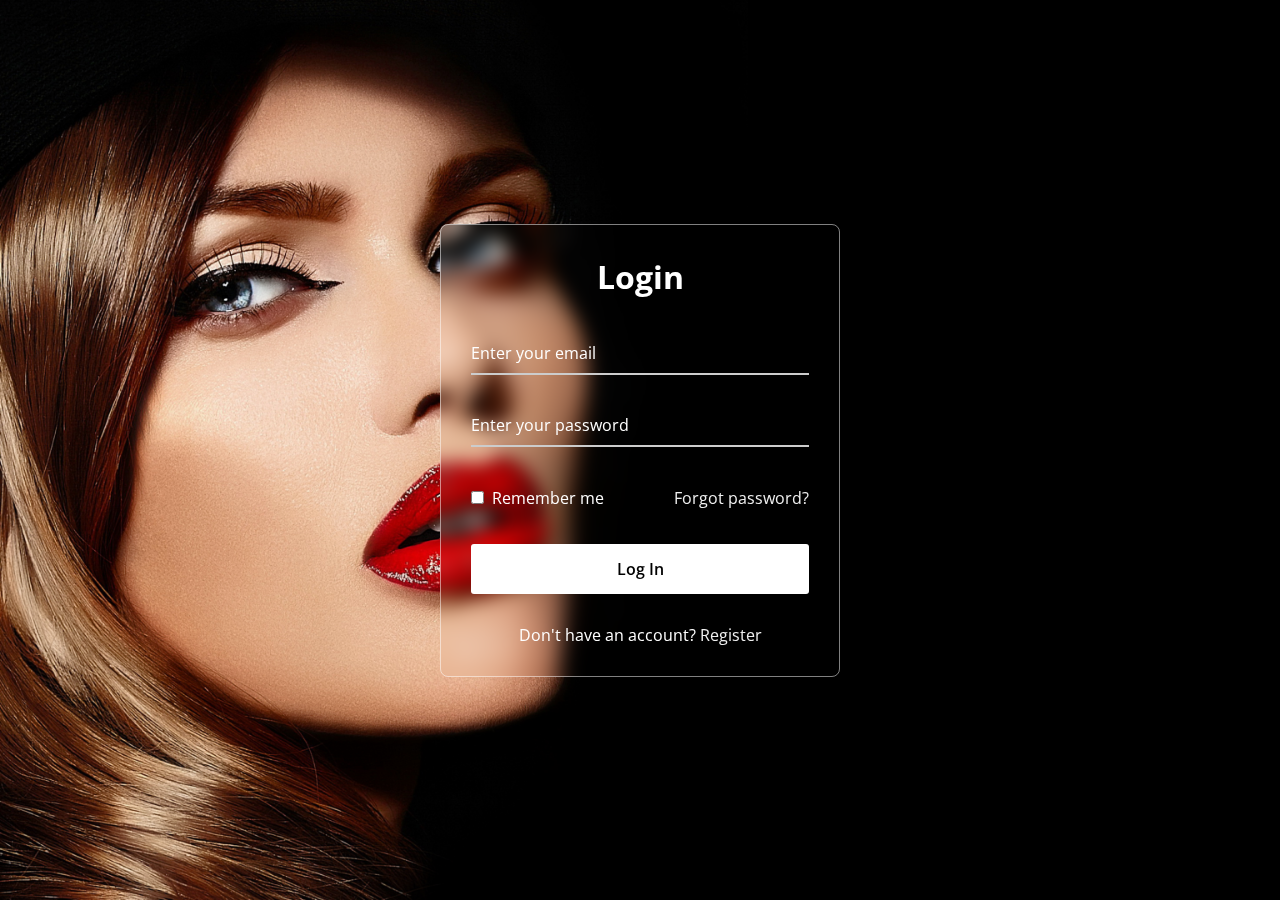
<file: form.html>
<!DOCTYPE html>

<html>
<head>
  <meta charset="UTF-8">
  <meta name="viewport" content="width=device-width, initial-scale=1.0">
  <title>SC Beauty login | member</title>
  <link rel="stylesheet" href="rform/rform.css">
</head>
<body>
  <div class="wrapper">
    <form action="#">
      <h2>Login</h2>
        <div class="input-field">
        <input type="text" required>
        <label>Enter your email</label>
      </div>
      <div class="input-field">
        <input type="password" required>
        <label>Enter your password</label>
      </div>
      <div class="forget">
        <label for="remember">
          <input type="checkbox" id="remember">
          <p>Remember me</p>
        </label>
        <a href="#">Forgot password?</a>
      </div>
      <button type="submit">Log In</button>
      <div class="register">
        <p>Don't have an account? <a href="regform.html">Register</a> </p>
      </div>
    </form>
  </div>
</body>
</html>
</file>
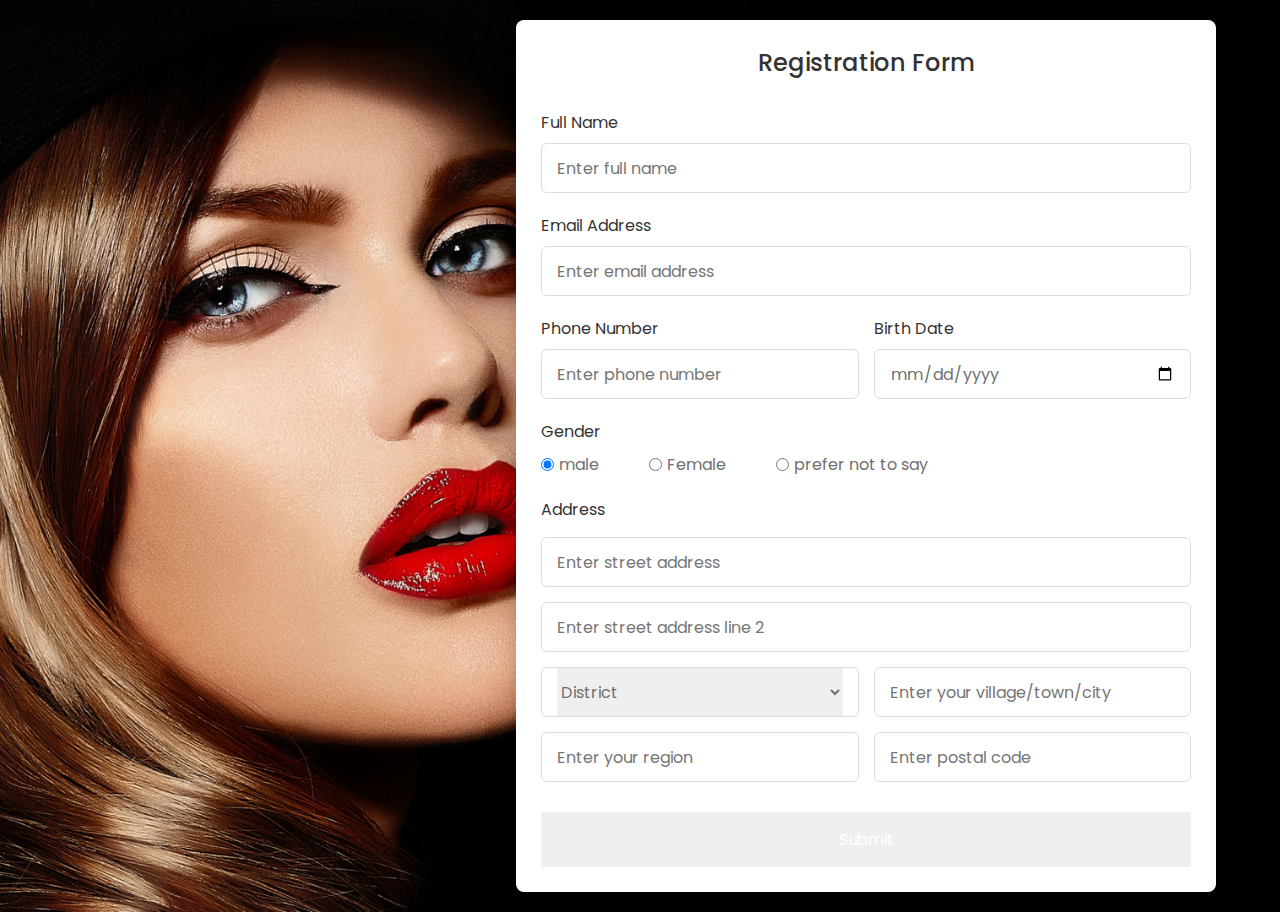
<file: regform.html>
<!DOCTYPE html>

<html lang="en">
  <head>
    <meta charset="UTF-8" />
    <meta name="viewport" content="width=device-width, initial-scale=1.0" />
    <meta http-equiv="X-UA-Compatible" content="ie=edge" />
    <link rel="stylesheet" href="regstyle.css" />
  </head>
  <body>
    <section class="container">
      <header>Registration Form</header>
      <form action="#" class="form">
        <div class="input-box">
          <label>Full Name</label>
          <input type="text" placeholder="Enter full name" required />
        </div>

        <div class="input-box">
          <label>Email Address</label>
          <input type="text" placeholder="Enter email address" required />
        </div>

        <div class="column">
          <div class="input-box">
            <label>Phone Number</label>
            <input type="number" placeholder="Enter phone number" required />
          </div>
          <div class="input-box">
            <label>Birth Date</label>
            <input type="date" placeholder="Enter birth date" required />
          </div>
        </div>
        <div class="gender-box">
          <h3>Gender</h3>
          <div class="gender-option">
            <div class="gender">
              <input type="radio" id="check-male" name="gender" checked />
              <label for="check-male">male</label>
            </div>
            <div class="gender">
              <input type="radio" id="check-female" name="gender" />
              <label for="check-female">Female</label>
            </div>
            <div class="gender">
              <input type="radio" id="check-other" name="gender" />
              <label for="check-other">prefer not to say</label>
            </div>
          </div>
        </div>
        <div class="input-box address">
          <label>Address</label>
          <input type="text" placeholder="Enter street address" required />
          <input type="text" placeholder="Enter street address line 2" required />
          <div class="column">
            <div class="select-box">
              <select>
                <option hidden>District</option>
                <option>Rivière du Rempart</option>
                <option>Pamplemousses</option>
                <option>Port Louis</option>
                <option>Moka</option>
                <option>Flacq</option>
                <option>Plaines Wilhems</option>
                <option> Rivière Noire</option>
                <option>Grand Port</option>
                <option>Savanne</option>
                
              </select>
            </div>
            <input type="text" placeholder="Enter your village/town/city" required />
          </div>
          <div class="column">
            <input type="text" placeholder="Enter your region" required />
            <input type="number" placeholder="Enter postal code" required />
          </div>
        </div>
        <button>Submit</button>
      </form>
    </section>
  </body>
</html>
</file>
<file: rform/rform.css>
@import url("https://fonts.googleapis.com/css2?family=Open+Sans:wght@200;300;400;500;600;700&display=swap");

* {
  margin: 0;
  padding: 0;
  box-sizing: border-box;
  font-family: "Open Sans", sans-serif;
}

body {
  display: flex;
  align-items: center;
  justify-content: center;
  min-height: 100vh;
  width: 100%;
  padding: 0 10px;
}

body::before {
  content: "";
  position: absolute;
  width: 100%;
  height: 100%;
  background: url("../images/navbar-bg.png"), #000;
  background-position: center;
  background-size: cover;
}

.wrapper {
  width: 400px;
  border-radius: 8px;
  padding: 30px;
  text-align: center;
  border: 1px solid rgba(255, 255, 255, 0.5);
  backdrop-filter: blur(9px);
  -webkit-backdrop-filter: blur(9px);
}

form {
  display: flex;
  flex-direction: column;
}

h2 {
  font-size: 2rem;
  margin-bottom: 20px;
  color: #fff;
}

.input-field {
  position: relative;
  border-bottom: 2px solid #ccc;
  margin: 15px 0;
}

.input-field label {
  position: absolute;
  top: 50%;
  left: 0;
  transform: translateY(-50%);
  color: #fff;
  font-size: 16px;
  pointer-events: none;
  transition: 0.15s ease;
}

.input-field input {
  width: 100%;
  height: 40px;
  background: transparent;
  border: none;
  outline: none;
  font-size: 16px;
  color: #fff;
}

.input-field input:focus~label,
.input-field input:valid~label {
  font-size: 0.8rem;
  top: 10px;
  transform: translateY(-120%);
}

.forget {
  display: flex;
  align-items: center;
  justify-content: space-between;
  margin: 25px 0 35px 0;
  color: #fff;
}

#remember {
  accent-color: #fff;
}

.forget label {
  display: flex;
  align-items: center;
}

.forget label p {
  margin-left: 8px;
}

.wrapper a {
  color: #efefef;
  text-decoration: none;
}

.wrapper a:hover {
  text-decoration: underline;
}

button {
  background: #fff;
  color: #000;
  font-weight: 600;
  border: none;
  padding: 12px 20px;
  cursor: pointer;
  border-radius: 3px;
  font-size: 16px;
  border: 2px solid transparent;
  transition: 0.3s ease;
}

button:hover {
  color: #fff;
  border-color: #fff;
  background: rgba(255, 255, 255, 0.15);
}

.register {
  text-align: center;
  margin-top: 30px;
  color: #fff;
}
</file>
<file: regstyle.css>
/* Import Google font - Poppins */
@import url("https://fonts.googleapis.com/css2?family=Poppins:wght@200;300;400;500;600;700&display=swap");
* {
  margin: 0;
  padding: 0;
  box-sizing: border-box;
  font-family: "Poppins", sans-serif;
}
body {
  min-height: 100vh;
  display: flex;
  align-items: center;
  justify-content: center;
  padding: 20px;
  background: url(navbar-bg.png) no-repeat;
  background-position: center;
  background-size: cover;
  display: -webkit-box;
  display: -ms-flexbox;
  display: flex;
  gap: 1rem;
  -webkit-box-pack: center;
      -ms-flex-pack: center;
          justify-content: center;
  -webkit-box-orient: vertical;
  -webkit-box-direction: normal;
      -ms-flex-flow: column;
          flex-flow: column;
  -webkit-box-align: end;
      -ms-flex-align: end;
          align-items: flex-end;
  padding-right: 5%;
}
.container {
  position: relative;
  max-width: 700px;
  width: 100%;
  background: #fff;
  padding: 25px;
  border-radius: 8px;
  box-shadow: 0 0 15px rgba(0, 0, 0, 0.1);
}
.container header {
  font-size: 1.5rem;
  color: #333;
  font-weight: 500;
  text-align: center;
}
.container .form {
  margin-top: 30px;
}
.form .input-box {
  width: 100%;
  margin-top: 20px;
}
.input-box label {
  color: #333;
}
.form :where(.input-box input, .select-box) {
  position: relative;
  height: 50px;
  width: 100%;
  outline: none;
  font-size: 1rem;
  color: #707070;
  margin-top: 8px;
  border: 1px solid #ddd;
  border-radius: 6px;
  padding: 0 15px;
}
.input-box input:focus {
  box-shadow: 0 1px 0 rgba(0, 0, 0, 0.1);
}
.form .column {
  display: flex;
  column-gap: 15px;
}
.form .gender-box {
  margin-top: 20px;
}
.gender-box h3 {
  color: #333;
  font-size: 1rem;
  font-weight: 400;
  margin-bottom: 8px;
}
.form :where(.gender-option, .gender) {
  display: flex;
  align-items: center;
  column-gap: 50px;
  flex-wrap: wrap;
}
.form .gender {
  column-gap: 5px;
}
.gender input {
  accent-color: #e84393(130, 106, 251);
}
.form :where(.gender input, .gender label) {
  cursor: pointer;
}
.gender label {
  color: #707070;
}
.address :where(input, .select-box) {
  margin-top: 15px;
}
.select-box select {
  height: 100%;
  width: 100%;
  outline: none;
  border: none;
  color: #707070;
  font-size: 1rem;
}
.form button {
  height: 55px;
  width: 100%;
  color: #fff;
  font-size: 1rem;
  font-weight: 400;
  margin-top: 30px;
  border: none;
  cursor: pointer;
  transition: all 0.2s ease;
  background: #e84393(130, 106, 251);
}
.form button:hover {
  background: #e84393;
}
/*Responsive*/
@media screen and (max-width: 500px) {
  .form .column {
    flex-wrap: wrap;
  }
  .form :where(.gender-option, .gender) {
    row-gap: 15px;
  }
}
</file>
